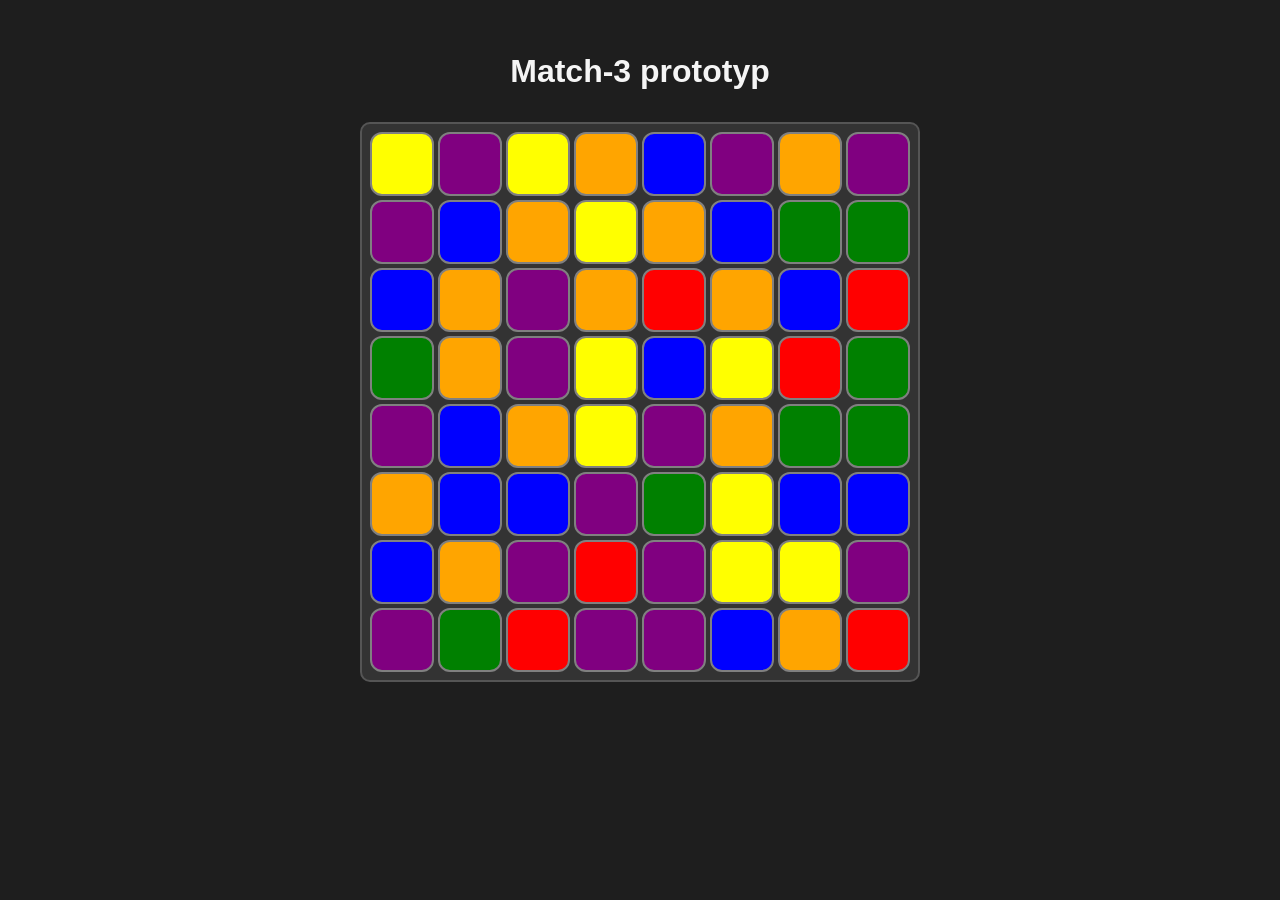
<file: Index.html>
<!DOCTYPE html>
<html lang="sv">
<head>
  <meta charset="UTF-8" />
  <meta name="viewport" content="width=device-width, initial-scale=1.0" />
  <title>Match-3 Grid Prototype</title>
  <link rel="stylesheet" href="style.css" />
</head>
<body>
  <main class="app">
    <h1>Match-3 prototyp</h1>

    <section class="board-wrapper">
      <div id="board"></div>
    </section>
  </main>

  <script src="script.js"></script>
</body>
</html>
</file>
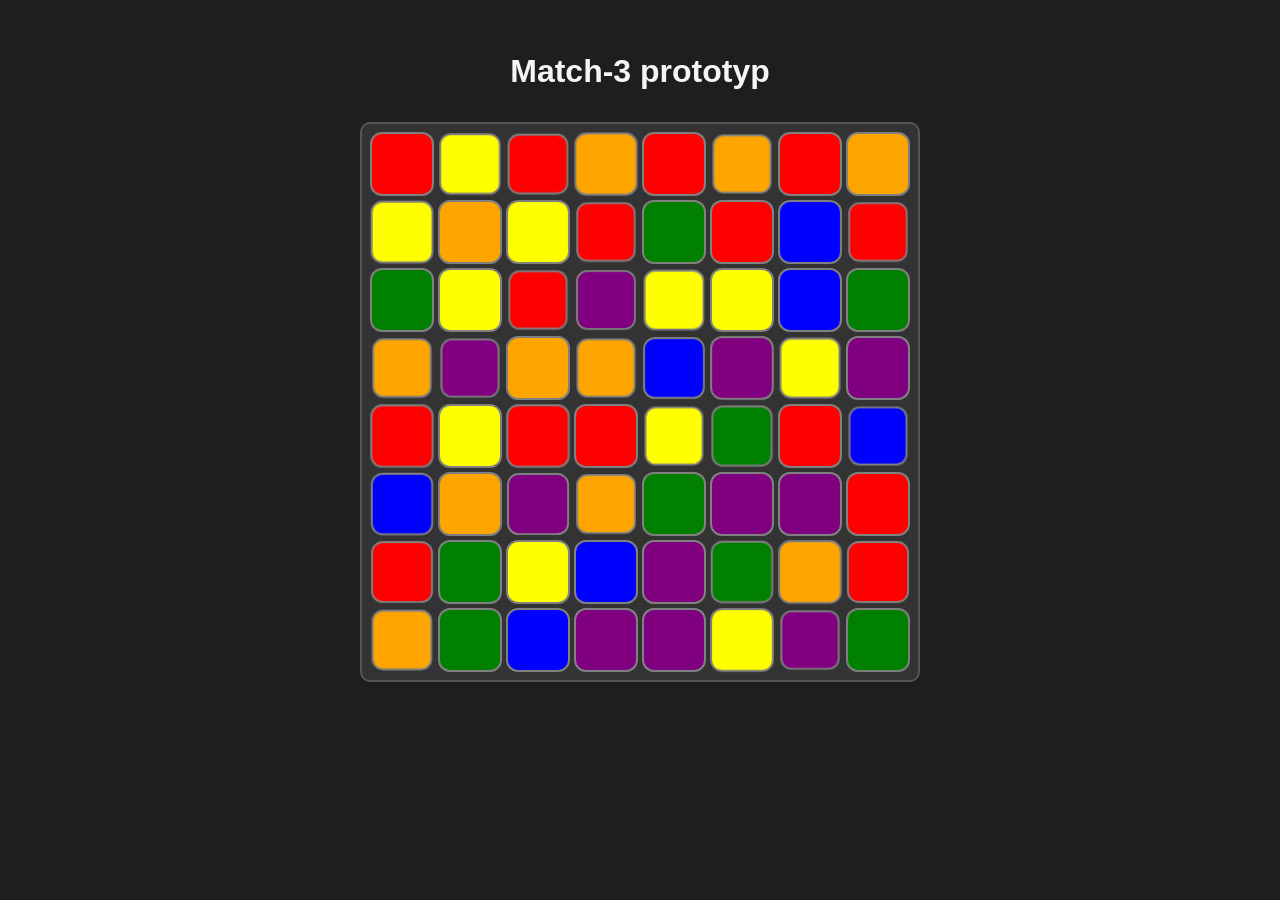
<file: GSAP version/Index.html>
<!DOCTYPE html>
<html lang="sv">
<head>
  <meta charset="UTF-8" />
  <meta name="viewport" content="width=device-width, initial-scale=1.0" />
  <title>Match-3 Grid Prototype</title>
  <link rel="stylesheet" href="style.css" />
</head>
<body>
  <main class="app">
    <h1>Match-3 prototyp</h1>

    <section class="board-wrapper">
      <div id="board"></div>
    </section>
  </main>

  <script src="https://cdn.jsdelivr.net/npm/gsap@3.15/dist/gsap.min.js"></script>
  <script src="script.js"></script>
</body>
</html>
</file>
<file: style.css>
* {
  box-sizing: border-box;
}

body {
  margin: 0;
  font-family: Arial, sans-serif;
  background: #1e1e1e;
  color: #f5f5f5;
}

.app {
  max-width: 900px;
  margin: 0 auto;
  padding: 2rem;
  text-align: center;
}

.board-wrapper {
  display: flex;
  justify-content: center;
  margin-top: 2rem;
}

#board {
  display: grid;
  grid-template-columns: repeat(8, 64px);
  grid-template-rows: repeat(8, 64px);
  gap: 4px;
  padding: 8px;
  background: #333;
  border: 2px solid #555;
  border-radius: 10px;
}

.tile {
  width: 64px;
  height: 64px;
  border-radius: 12px;
  border: 2px solid grey;
  cursor: pointer;
  transition: transform 0.15s ease, box-shadow 0.15s ease;
}

.tile:hover {
  transform: scale(1.03);
}

.tile.selected {
  border: none;
  outline: 1px solid white;
  transform: scale(1.1);
}

.tile.empty {
  background: transparent;
  border: 2px dashed rgba(255, 255, 255, 0.08);
  cursor: default;
}
</file>
<file: GSAP version/style.css>
* {
  box-sizing: border-box;
}

body {
  margin: 0;
  font-family: Arial, sans-serif;
  background: #1e1e1e;
  color: #f5f5f5;
}

.app {
  max-width: 900px;
  margin: 0 auto;
  padding: 2rem;
  text-align: center;
}

.board-wrapper {
  display: flex;
  justify-content: center;
  margin-top: 2rem;
}

#board {
  position: relative;
  display: grid;
  grid-template-columns: repeat(8, 64px);
  grid-template-rows: repeat(8, 64px);
  gap: 4px;
  padding: 8px;
  background: #333;
  border: 2px solid #555;
  border-radius: 10px;
}

/*****************\
| Tile attributes |
\*****************/

.tile {
  width: 64px;
  height: 64px;
  border-radius: 12px;
  border: 2px solid grey;
  cursor: pointer;
  transition: box-shadow 0.15s ease, outline-color 0.15s ease;
}

.tile:hover {
  box-shadow: 0 0 8px rgba(255, 255, 255, 0.5);
}

.tile.selected {
  border: none;
  outline: 1px solid white;
  box-shadow: 0 0 10px rgba(255, 255, 255, 0.25);
}

.tile.empty {
  background: transparent;
  border: 2px dashed rgba(255, 255, 255, 0.08);
  cursor: default;
}

.tile.matched {
  visibility: hidden;
}

.clone {
  position: absolute;
  pointer-events: none;
  z-index: 1000;
}

.explodeTile {
  position: absolute;
  pointer-events: none;
  z-index: 2000;
  border-radius: 8px;
}
</file>
